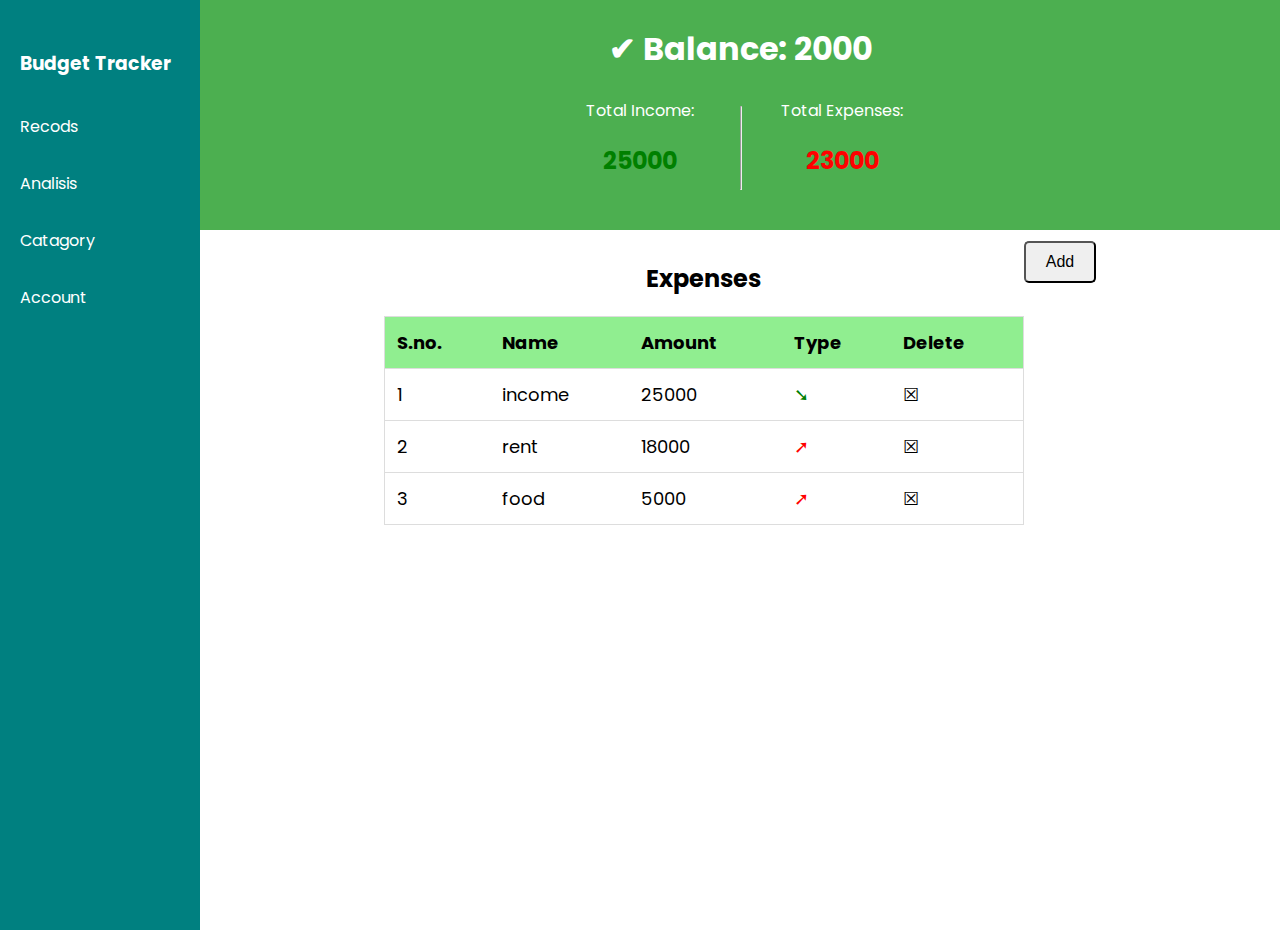
<file: Budget planner/main - Copy/index.html>
<!DOCTYPE html>
<html>
<head>
    <link rel="stylesheet" href="https://fonts.googleapis.com/css?family=Poppins">
<link rel="stylesheet" href="style1.css">

</head>
<body>

<div class="sidebar">
  <h3>Budget Tracker</h3>
  <a href="#">Recods</a>
  <a href="#">Analisis</a>
  <a href="#">Catagory</a>
  <a href="#">Account</a>
</div>

<div class="content">
  <div class="header">
    <h1><date></h1>
        <div class="summary">
            <div>
                <h1>&#10004; Balance:
                    <span id="updatedBal">
                          7000
                      </span>
                </h1>
            </div>
            <br />
            <div class="total">
                <div>
                    Total Income:
                    <div>
                        <h2 style="color: green;"
                            id="updatedInc">
                            25000
                        </h2>
                    </div>
                </div>
                <hr class="verticle" />
                <div>
                    Total Expenses:
                    <div>
                        <h2 style="color: red;" 
                            id="updatedExp">
                            18000
                        </h2>
                    </div>
                </div>
            </div>
        </div>
  </div>
  <div class="root">
    <div id="items">
        <h2>Expenses</h2>
        <table id="table">
            <tr class="titles">
                <th>S.no.</th>
                <th>Name</th>
                <th>Amount</th>
                <th>Type</th>
                <th>Delete</th>
            </tr>
        </table>
    </div>
  
    <div class="container">
        <button id="openDialogBtn">Add</button>
    </div>

    <!-- The Modal Dialog -->
    <div id="myDialog" class="dialog">
        <div class="dialog-content">
            <span class="close">&times;</span>
            <h2>Add new</h2>

            <div class="inputs">
                <div class="inputitem">
                    <p style="width: 9rem">
                        Entry type:
                    </p>
                    <select id='itemType'>
                        <option value="0">Expense</option>
                        <option value="1">Income</option>
                    </select>
                </div>
                <div class="inputitem">
                    <p style="width: 9rem">Name:</p>
                    <input id="name" 
                           type="text"
                           value="" 
                           placeholder="name" />
                </div>
                <div class="inputitem">
                    <p style="width: 9rem">Amount:</p>
                    <input value="0" 
                           id="amount"
                           name="mod" 
                           type="number" 
                           placeholder="amount" />
                </div>
            </div>
            <button onclick="addItem()">
                Add Expense
            </button>
        </div>
    </div>
    
  <!--  <div id="new">
        <h2>Add new</h2>

        <div class="inputs">
            <div class="inputitem">
                <p style="width: 9rem">
                    Entry type:
                </p>
                <select id='itemType'>
                    <option value="0">Expense</option>
                    <option value="1">Income</option>
                </select>
            </div>
            <div class="inputitem">
                <p style="width: 9rem">Name:</p>
                <input id="name" 
                       type="text"
                       value="" 
                       placeholder="name" />
            </div>
            <div class="inputitem">
                <p style="width: 9rem">Amount:</p>
                <input value="0" 
                       id="amount"
                       name="mod" 
                       type="number" 
                       placeholder="amount" />
            </div>
        </div>
        <button onclick="addItem()">
            Add Expense
        </button>
    </div>-->
</div>
<script src="script.js"></script>
</body>
</html>
</file>
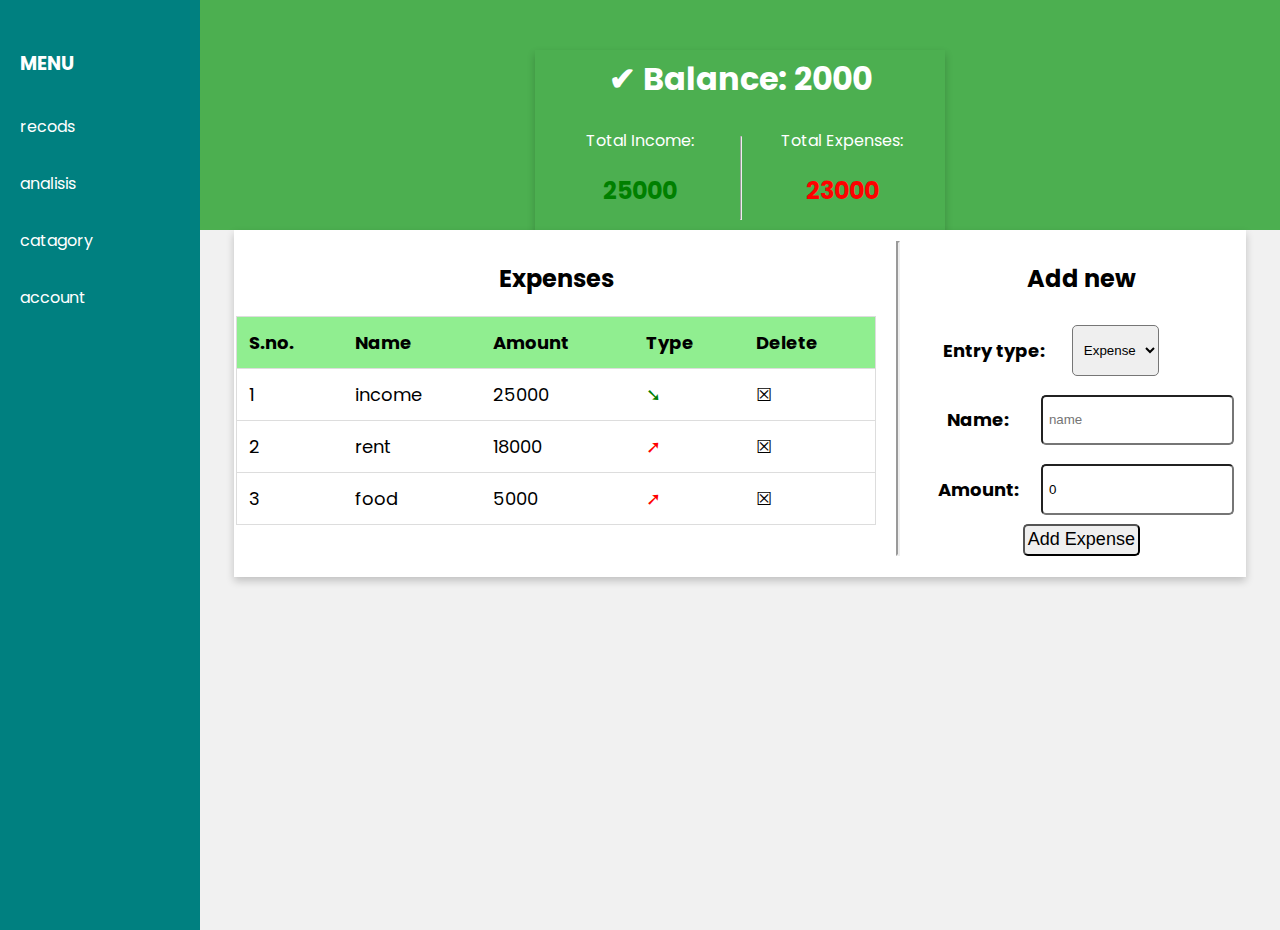
<file: Budget planner/main/index.html>
<!DOCTYPE html>
<html>
<head>
    <link rel="stylesheet" href="https://fonts.googleapis.com/css?family=Poppins">
<link rel="stylesheet" href="style1.css">

</head>
<body>

<div class="sidebar">
  <h3>MENU</h3>
  <a href="#">recods</a>
  <a href="#">analisis</a>
  <a href="#">catagory</a>
  <a href="#">account</a>
</div>

<div class="content">
  <div class="header">
    <h1><date></h1>
        <div class="summary">
            <div>
                <h1>&#10004; Balance:
                    <span id="updatedBal">
                          7000
                      </span>
                </h1>
            </div>
            <br />
            <div class="total">
                <div>
                    Total Income:
                    <div>
                        <h2 style="color: green;"
                            id="updatedInc">
                            25000
                        </h2>
                    </div>
                </div>
                <hr class="verticle" />
                <div>
                    Total Expenses:
                    <div>
                        <h2 style="color: red;" 
                            id="updatedExp">
                            18000
                        </h2>
                    </div>
                </div>
            </div>
        </div>
  </div>
  <div class="root">
    <div id="items">
        <h2>Expenses</h2>
        <table id="table">
            <tr class="titles">
                <th>S.no.</th>
                <th>Name</th>
                <th>Amount</th>
                <th>Type</th>
                <th>Delete</th>
            </tr>
        </table>
    </div>
    <hr class="vertical" />
    <div id="new">
        <h2>Add new</h2>

        <div class="inputs">
            <div class="inputitem">
                <p style="width: 9rem">
                    Entry type:
                </p>
                <select id='itemType'>
                    <option value="0">Expense</option>
                    <option value="1">Income</option>
                </select>
            </div>
            <div class="inputitem">
                <p style="width: 9rem">Name:</p>
                <input id="name" 
                       type="text"
                       value="" 
                       placeholder="name" />
            </div>
            <div class="inputitem">
                <p style="width: 9rem">Amount:</p>
                <input value="0" 
                       id="amount"
                       name="mod" 
                       type="number" 
                       placeholder="amount" />
            </div>
        </div>
        <button onclick="addItem()">
            Add Expense
        </button>
    </div>
</div>
<script src="script.js"></script>
</body>
</html>
</file>
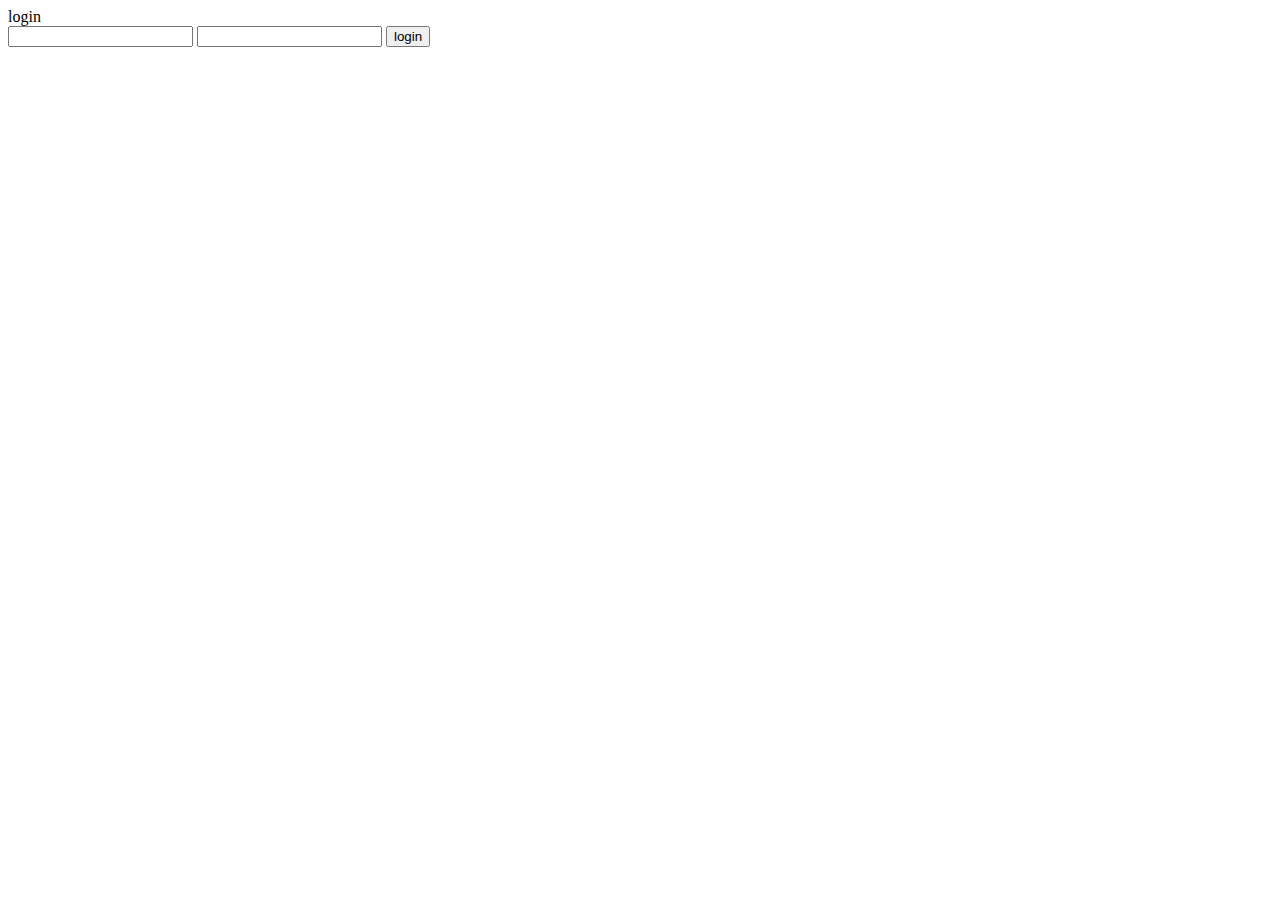
<file: Budget planner/prac/index.html>
<!DOCTYPE html>
<html lang="en">
<head>
    <meta charset="UTF-8">
    <meta name="viewport" content="width=device-width, initial-scale=1.0">
    <title>Document</title>
</head>
<body>
    login
    <form action="p1.php" method="post">
    <input type="text" name="name">
    <input type="number" name="pass">
    <button type="submit">login</button>
</form>
</body>
</html>
</file>
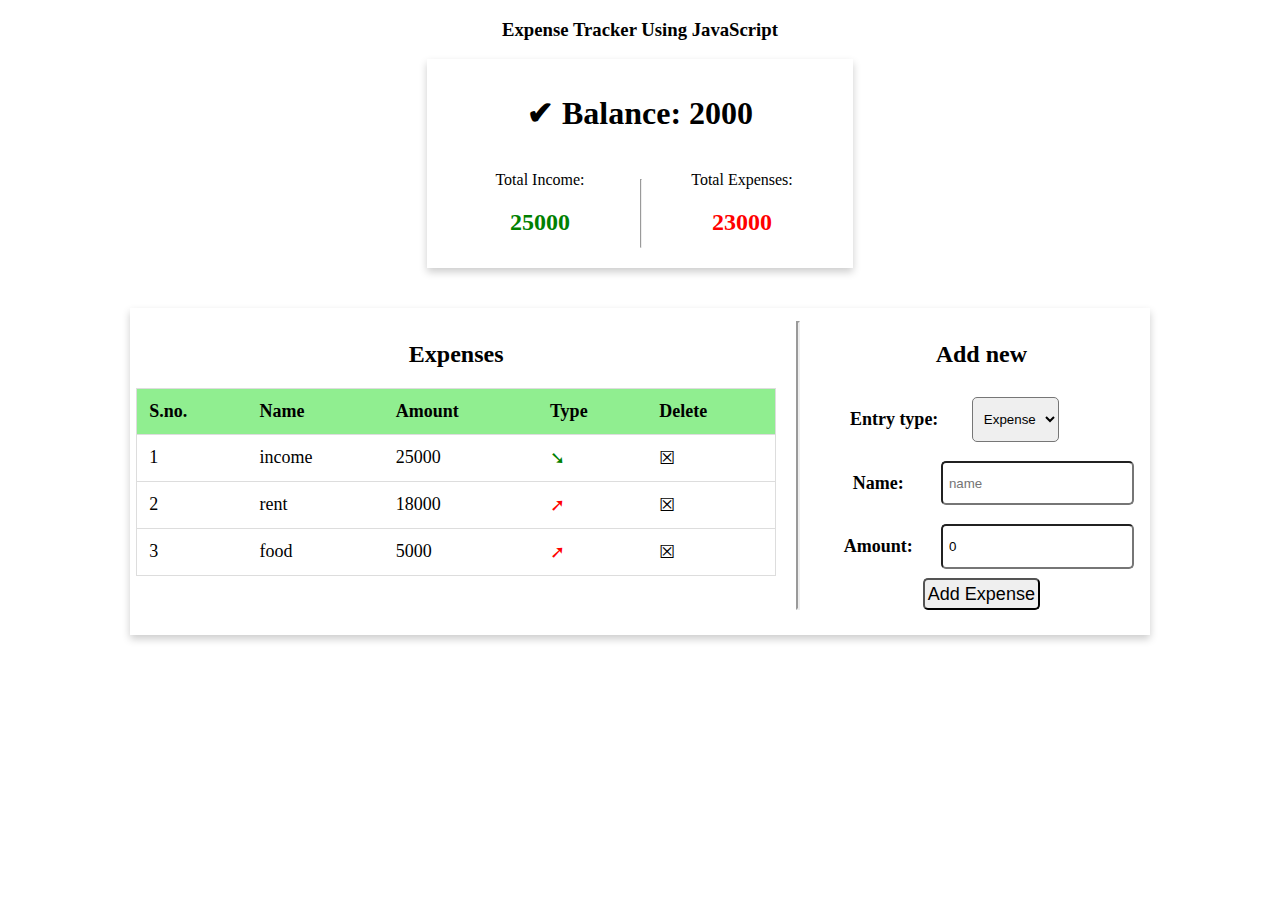
<file: Budget planner/sample from gfg/index.html>
<!-- index.html-->

<!DOCTYPE html>
<html lang="en">

<head>
    <meta charset="UTF-8" />
    <meta name="viewport" 
          content="width=device-width, 
                   initial-scale=1.0" />
    <link rel="stylesheet" 
          href="style.css" />
    <title>Expense Tracker</title>
</head>

<body>
    <div>
        <h3>Expense Tracker Using JavaScript</h3>
    </div>
    <div class="summary">
        <div>
            <h1>&#10004; Balance:
                <span id="updatedBal">
                      7000
                  </span>
            </h1>
        </div>
        <br />
        <div class="total">
            <div>
                Total Income:
                <div>
                    <h2 style="color: green;"
                        id="updatedInc">
                        25000
                    </h2>
                </div>
            </div>
            <hr class="verticle" />
            <div>
                Total Expenses:
                <div>
                    <h2 style="color: red;" 
                        id="updatedExp">
                        18000
                    </h2>
                </div>
            </div>
        </div>
    </div>
    <div class="root">
        <div id="items">
            <h2>Expenses</h2>
            <table id="table">
                <tr class="titles">
                    <th>S.no.</th>
                    <th>Name</th>
                    <th>Amount</th>
                    <th>Type</th>
                    <th>Delete</th>
                </tr>
            </table>
        </div>
        <hr class="vertical" />
        <div id="new">
            <h2>Add new</h2>

            <div class="inputs">
                <div class="inputitem">
                    <p style="width: 9rem">
                        Entry type:
                    </p>
                    <select id='itemType'>
                        <option value="0">Expense</option>
                        <option value="1">Income</option>
                    </select>
                </div>
                <div class="inputitem">
                    <p style="width: 9rem">Name:</p>
                    <input id="name" 
                           type="text"
                           value="" 
                           placeholder="name" />
                </div>
                <div class="inputitem">
                    <p style="width: 9rem">Amount:</p>
                    <input value="0" 
                           id="amount"
                           name="mod" 
                           type="number" 
                           placeholder="amount" />
                </div>
            </div>
            <button onclick="addItem()">
                Add Expense
            </button>
        </div>
    </div>
    <script src="script.js"></script>
</body>

</html>
</file>
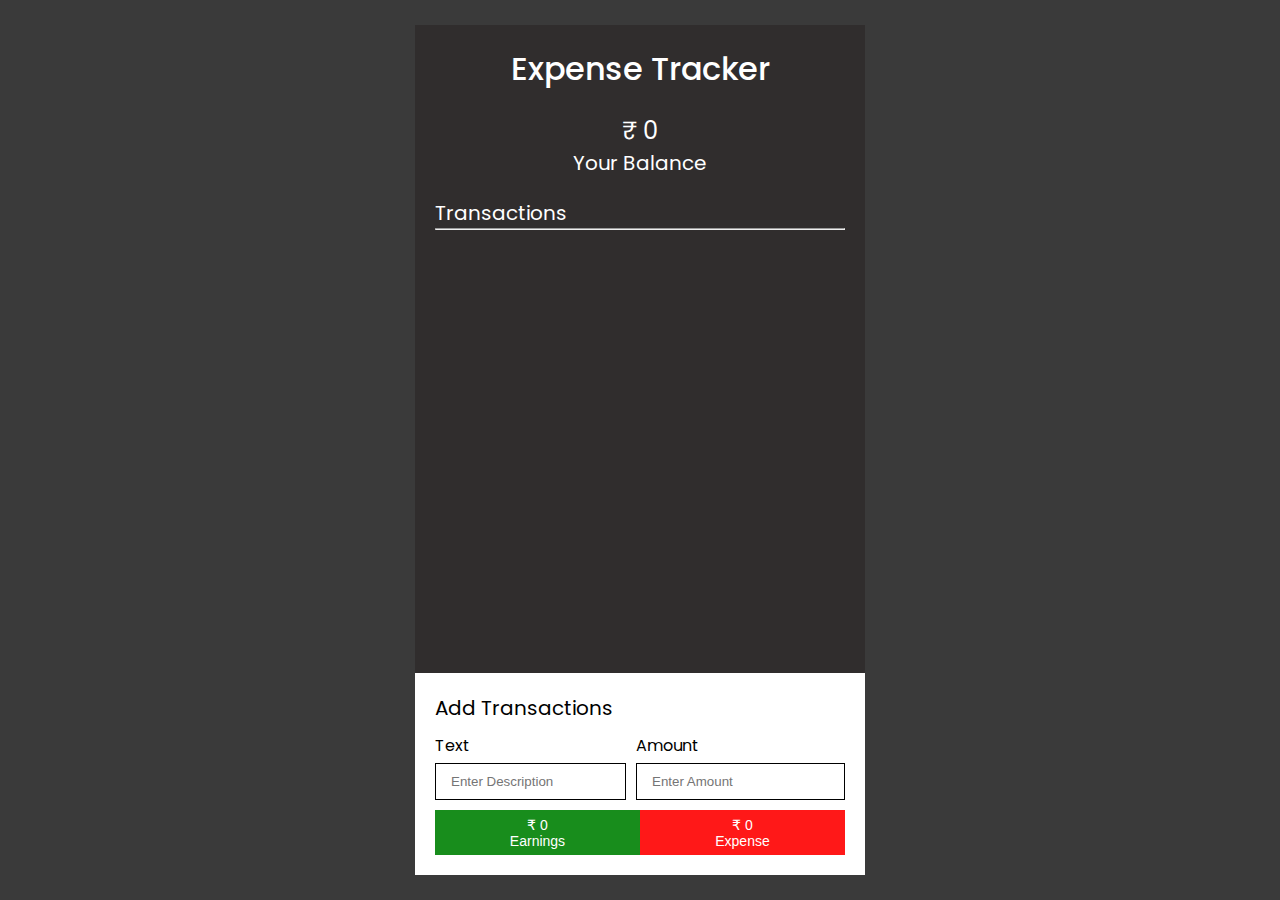
<file: Budget planner/HTML-CSS-JAVASCRIPT-10-PRACTICE-PROJECTS-project8.3/HTML-CSS-JAVASCRIPT-10-PRACTICE-PROJECTS-project8.3/index.html>
<!DOCTYPE html>
<html lang="en">
  <head>
    <meta charset="UTF-8" />
    <meta http-equiv="X-UA-Compatible" content="IE=edge" />
    <meta name="viewport" content="width=device-width, initial-scale=1.0" />
    <title>Expense Tracker</title>
    <link rel="stylesheet" href="style.css" />
    <script src="./index.js" defer></script>
  </head>
  <body>
    <div class="container">
      <div class="box">
        <section class="box_upper">
          <h1>Expense Tracker</h1>

          <div class="balance">
            <h2 id="netAmount">₹0</h2>
            <h3>Your Balance</h3>
          </div>
        </section>

        <div class="transaction_container">
          <h3>Transactions</h3>
          <hr />

          <div class="transactions">
        
          </div>
        </div>
        <section class="transaction_form">
          <h3>Add Transactions</h3>
          <form id="transactionForm">
            <div class="inputs">
              <div class="form_control">
                <label for="text">Text</label>
                <input
                  placeholder="Enter Description"
                  type="text"
                  name="text"
                  id="text"
                />
              </div>
              <div class="form_control">
                <label for="amount">Amount</label>
                <input
                  placeholder="Enter Amount"
                  type="number"
                  name="amount"
                  id="amount"
                />
              </div>
            </div>

            <div class="buttons_container">
              <button type="submit" id="earnBtn">
                <p id="earning">₹0</p>
                <p>Earnings</p>
              </button>
              <button type="submit" id="expBtn">
                <p id="expense">₹0</p>
                <p>Expense</p>
              </button>
            </div>
          </form>
        </section>
      </div>
    </div>
  </body>
</html>
</file>
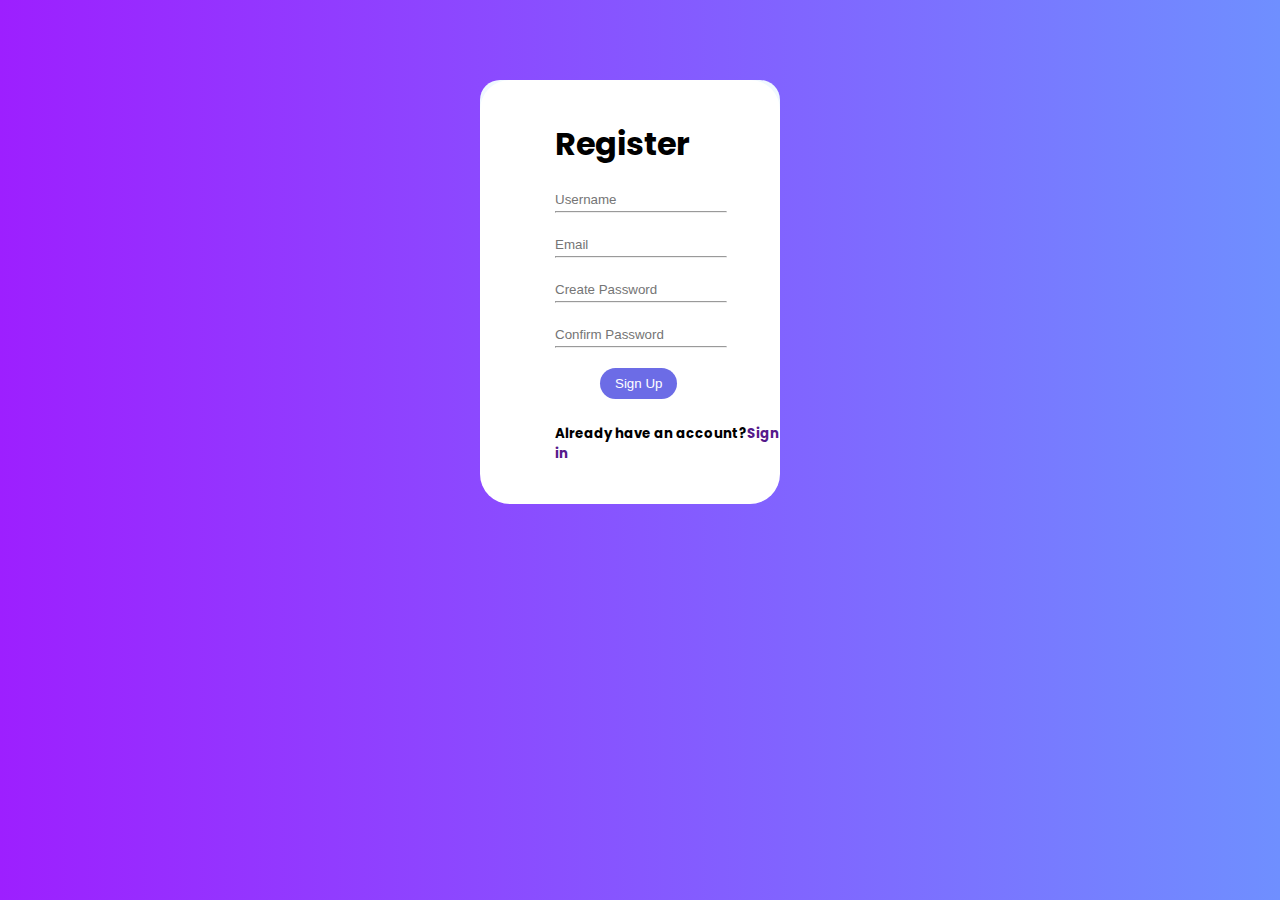
<file: Budget planner/main - Copy/register.html>
<!DOCTYPE html>
<html lang="en">
<head>
    <meta charset="UTF-8">
    <meta name="viewport" content="width=device-width, initial-scale=1.0">
    <title>Register Page</title>
    <link rel="stylesheet" href="style.css">
    <link rel="stylesheet" href="https://fonts.googleapis.com/css?family=Poppins">
</head>
<body>
    <form action="" method="post">
        
        <div class="wholebbox">
            
            <div class="box">
                <h1>Register</h1>
                
                
                <input  class="inputbox" type="text" placeholder="Username" name="usernmae">
<hr>
                
                <input class="inputbox" type="email" placeholder="Email" name="email">
                <hr>
                
                <input class="inputbox" type="password" placeholder="Create Password" name="password">
                <hr>
                
                <input  class="inputbox" type="password" placeholder="Confirm Password">
                <hr>
                
                <button class="btn1" type="submit" align="center">Sign Up</button><br><br>
                <h5>Already have an account?<a href="">Sign in</a></h5>
            </div>
            
        </div>
    </form>
    
</body>
</html>
</file>
<file: Budget planner/main - Copy/style1.css>
body {
    margin: 0;
    padding: 0;
    font-family: 'Poppins';
  }
  
  .sidebar {
    background-color: #008080;
    color: white;
    height: 100vh;
    width: 200px;
    position: fixed;
    top: 0;
    left: 0;
    padding-top: 30px;
  }
  
  .sidebar h3 {
    margin-left: 20px;
    margin-bottom: 20px;
  }
  
  .sidebar a {
    display: block;
    color: white;
    padding: 16px 20px;
    text-decoration: none;
    cursor: pointer;
  }
  
  .sidebar a:hover {
    background-color: #225c00;
  }
  
  .content {
    margin-left: 200px;
    padding-top: 30px;
    background-color: #ffffff;
    height: 100vh;
  }
  
  .header {
    background-color: #4CAF50;
    color: white;
    padding: 50px;
    margin-top: -30px;
    height: 130px;
    text-align: center;
  }
  
  .header h1 {
    margin: 0;
  }
  
  .button {
    background-color: #4CAF50;
    color: white;
    padding: 10px 20px;
    border: none;
    border-radius: 5px;
    cursor: pointer;
    margin-top: 20px;
    display: block;
    margin-left: auto;
    margin-right: auto;
    width: 100px;
  }
  
  .button:hover {
    background-color: #3e8e41;
  }
  
  .input-field {
    margin-top: 20px;
    margin-bottom: 20px;
  }
  
  .input-field label {
    display: block;
    margin-bottom: 5px;
  }
  
  .input-field input {
    width: 100%;
    padding: 10px;
    border: 1px solid #ccc;
    border-radius: 5px;
  }
  
  .input-field textarea {
    width: 100%;
    height: 100px;
    padding: 10px;
    border: 1px solid #ccc;
    border-radius: 5px;
  }
  .summary {
    width: 25rem;
    display: flex;
    flex-direction: column;
    text-align: center;
    margin: -30px auto;
    margin-bottom: 20px;
    padding: 0.5%;
  
    /*box-shadow: 0 4px 8px 0 rgba(0, 0, 0, 0.2);*/
}


.total {
    display: flex;
    flex-direction: row;
    margin: auto;
}

.total>div {
    width: 200px;
}
.root {
    width: fit-content;
    background-color: white;
    display: flex;
    margin: auto;
    padding: 2%;
    padding-top: 1%;
    justify-content: center;
    text-align: center;
    border-width: 6px;
    border: 6px grey;
    box-sizing: content-box;
   /* box-shadow: 0 4px 8px 0 rgba(0, 0, 0, 0.2);*/
    min-height: 30vh;
}
.vertical {
    color: rgb(35, 35, 106);
    margin: 0 2%;
    border-width: 2px;
}

/* Style for table*/
#table {
    border-collapse: collapse;
    width: 50vw;
    border: 1px solid #ddd;
    font-size: 18px;
}

/* Table */
#table th,
#table td {
    text-align: left;
    padding: 12px;
}

/* Table row */
#table tr {
    border-bottom: 1px solid #ddd;
}

/* Headings*/
#table tr.titles {
    background-color: lightgreen;
}
/* Headings*/
#table tr.titles {
    background-color: lightgreen;
}

/* Style for each input item */
.inputitem {
    display: flex;
    flex-direction: row;
    font-weight: bolder;
    font-size: large;
    padding: 1%;
}

input,
select,
option {
    padding: 2%;
    border-radius: 5px;
    margin: 2%;
}

button {
    font-size: large;
    border-radius: 5px;
    padding: 1%;
}

.zoom {
    color: black;
    transition: transform .2s;

}

.zoom:hover {
    transform: scale(1.23);
    cursor: pointer;
    color: rgb(255, 0, 0);
}


.container {
  text-align: center;
}

#openDialogBtn {
  padding: 10px 20px;
    font-size: 16px;
    cursor: pointer;
  
}

.dialog {
  display: none; /* Hidden by default */
  position: fixed;
  z-index: 1;
  left: 0;
  top: 0;
  width: 100%;
  height: 100%;
  overflow: auto;
  background-color: rgb(0,0,0);
  background-color: rgba(0,0,0,0.4);
  padding-top: 60px;
}

.dialog-content {
  background-color: #fff;
  margin: 5% auto;
  padding: 20px;
  border: 1px solid #888;
  width: 80%;
  max-width: 500px;
  text-align: center;
  box-shadow: 0px 4px 8px 0px rgba(0,0,0,0.2);
  animation: animatetop 0.4s;
}

@keyframes animatetop {
  from {top: -300px; opacity: 0;}
  to {top: 0; opacity: 1;}
}

.close {
  color: #aaa;
  float: right;
  font-size: 28px;
  font-weight: bold;
}

.close:hover,
.close:focus {
  color: black;
  text-decoration: none;
  cursor: pointer;
}
.dialog-content button {
  position: absolute;
  bottom: 20px; /* Adjust this value as needed */
  left: 50%;
  transform: translateX(-50%);
  padding: 10px 20px;
  font-size: 16px;
  cursor: pointer;
}
</file>
<file: Budget planner/main/style1.css>
body {
    margin: 0;
    padding: 0;
    font-family: 'Poppins';
  }
  
  .sidebar {
    background-color: #008080;
    color: white;
    height: 100vh;
    width: 200px;
    position: fixed;
    top: 0;
    left: 0;
    padding-top: 30px;
  }
  
  .sidebar h3 {
    margin-left: 20px;
    margin-bottom: 20px;
  }
  
  .sidebar a {
    display: block;
    color: white;
    padding: 16px 20px;
    text-decoration: none;
    cursor: pointer;
  }
  
  .sidebar a:hover {
    background-color: #555;
  }
  
  .content {
    margin-left: 200px;
    padding-top: 30px;
    background-color: #f1f1f1;
    height: 100vh;
  }
  
  .header {
    background-color: #4CAF50;
    color: white;
    padding: 50px;
    margin-top: -30px;
    height: 130px;
    text-align: center;
  }
  
  .header h1 {
    margin: 0;
  }
  
  .button {
    background-color: #4CAF50;
    color: white;
    padding: 10px 20px;
    border: none;
    border-radius: 5px;
    cursor: pointer;
    margin-top: 20px;
    display: block;
    margin-left: auto;
    margin-right: auto;
    width: 100px;
  }
  
  .button:hover {
    background-color: #3e8e41;
  }
  
  .input-field {
    margin-top: 20px;
    margin-bottom: 20px;
  }
  
  .input-field label {
    display: block;
    margin-bottom: 5px;
  }
  
  .input-field input {
    width: 100%;
    padding: 10px;
    border: 1px solid #ccc;
    border-radius: 5px;
  }
  
  .input-field textarea {
    width: 100%;
    height: 100px;
    padding: 10px;
    border: 1px solid #ccc;
    border-radius: 5px;
  }
  .summary {
    width: 25rem;
    display: flex;
    flex-direction: column;
    text-align: center;
    margin: auto;
    margin-bottom: 20px;
    padding: 0.5%;
    box-shadow: 0 4px 8px 0 rgba(0, 0, 0, 0.2);
}


.total {
    display: flex;
    flex-direction: row;
    margin: auto;
}

.total>div {
    width: 200px;
}
.root {
    width: fit-content;
    background-color: white;
    display: flex;
    margin: auto;
    padding: 2%;
    padding-top: 1%;
    justify-content: center;
    text-align: center;
    border-width: 6px;
    border: 6px grey;
    box-sizing: content-box;
    box-shadow: 0 4px 8px 0 rgba(0, 0, 0, 0.2);
    min-height: 30vh;
}
.vertical {
    color: rgb(35, 35, 106);
    margin: 0 2%;
    border-width: 2px;
}

/* Style for table*/
#table {
    border-collapse: collapse;
    width: 50vw;
    border: 1px solid #ddd;
    font-size: 18px;
}

/* Table */
#table th,
#table td {
    text-align: left;
    padding: 12px;
}

/* Table row */
#table tr {
    border-bottom: 1px solid #ddd;
}

/* Headings*/
#table tr.titles {
    background-color: lightgreen;
}
/* Headings*/
#table tr.titles {
    background-color: lightgreen;
}

/* Style for each input item */
.inputitem {
    display: flex;
    flex-direction: row;
    font-weight: bolder;
    font-size: large;
    padding: 1%;
}

input,
select,
option {
    padding: 2%;
    border-radius: 5px;
    margin: 2%;
}

button {
    font-size: large;
    border-radius: 5px;
    padding: 1%;
}

.zoom {
    color: black;
    transition: transform .2s;

}

.zoom:hover {
    transform: scale(1.23);
    cursor: pointer;
    color: rgb(255, 0, 0);
}
</file>
<file: Budget planner/sample from gfg/style.css>
/* style.css*/

/* Style to body tag*/
body {
    display: flexbox;
    text-align: center;
    align-items: center;
}

/* Style to expense summary */
.summary {
    width: 25rem;
    display: flex;
    flex-direction: column;
    text-align: center;
    margin: auto;
    margin-bottom: 40px;
    padding: 1%;
    box-shadow: 0 4px 8px 0 rgba(0, 0, 0, 0.2);
}


.total {
    display: flex;
    flex-direction: row;
    margin: auto;
}

.total>div {
    width: 200px;
}

/* Style for the expense table and input form*/
.root {
    width: fit-content;
    background-color: white;
    display: flex;
    margin: auto;
    padding: 2%;
    padding-top: 1%;
    justify-content: center;
    text-align: center;
    border-width: 6px;
    border: 6px grey;
    box-sizing: content-box;
    box-shadow: 0 4px 8px 0 rgba(0, 0, 0, 0.2);
    min-height: 30vh;
}


/* Style for the verticle bar*/
.vertical {
    color: rgb(35, 35, 106);
    margin: 0 2%;
    border-width: 2px;
}

/* Style for table*/
#table {
    border-collapse: collapse;
    width: 50vw;
    border: 1px solid #ddd;
    font-size: 18px;
}

/* Table */
#table th,
#table td {
    text-align: left;
    padding: 12px;
}

/* Table row */
#table tr {
    border-bottom: 1px solid #ddd;
}

/* Headings*/
#table tr.titles {
    background-color: lightgreen;
}

/* Style for each input item */
.inputitem {
    display: flex;
    flex-direction: row;
    font-weight: bolder;
    font-size: large;
    padding: 1%;
}

input,
select,
option {
    padding: 2%;
    border-radius: 5px;
    margin: 2%;
}

button {
    font-size: large;
    border-radius: 5px;
    padding: 1%;
}

.zoom {
    color: black;
    transition: transform .2s;

}

.zoom:hover {
    transform: scale(1.23);

    color: rgb(255, 0, 0);
}
</file>
<file: Budget planner/HTML-CSS-JAVASCRIPT-10-PRACTICE-PROJECTS-project8.3/HTML-CSS-JAVASCRIPT-10-PRACTICE-PROJECTS-project8.3/style.css>
@import url("https://fonts.googleapis.com/css2?family=Poppins:wght@100;200;300;400;500;600;700&display=swap");
:root {
  --primary: #3a3a3a;
  --primary-dark: #302d2d;
  --green: #008104;
  --red: #ff0000;
}

* {
  margin: 0;
  padding: 0;
  box-sizing: border-box;
}

html {
  font-family: "Poppins", sans-serif;
}

body {
  background-color: var(--primary);
}

.container {
  display: grid;
  place-items: center;
  height: 100vh;
}

.box {
  background-color: white;
  width: 450px;
  height: 850px;
  padding: 20px;
  background-color: var(--primary-dark);
  color: white;
  position: absolute;
}
p {
  font-size: 14px;
}
h1 {
  font-weight: 500;
  font-size: 32px;
}
h2 {
  font-weight: 400;
  font-size: 24px;
}
h3 {
  font-weight: 400;
  font-size: 20px;
}

.box_upper,
.balance {
  display: flex;
  flex-direction: column;
  align-items: center;
}

.balance {
  margin-top: 20px;
}

.transaction_container {
  margin-top: 20px;
}

.transactions {
  margin-top: 10px;
  display: flex;
  flex-direction: column;
  gap: 10px;
}
.transaction {
  background-color: white;
  color: black;
  display: flex;
  flex-direction: column;
}
.transaction .left {
  padding: 7px;
  flex-grow: 1;
  display: flex;
  justify-content: space-between;
  align-items: center;
}
.content {
  display: flex;
}
.lower {
  padding: 10px;
  gap: 10px;
  display: none;
}
.lower img {
  height: 20px;
}
.showTransaction {
  display: flex;
}
.status {
  display: grid;
  place-items: center;
  color: white;
  min-height: 40px;
  min-width: 40px;
}
.credit {
  background-color: var(--green);
}
.debit {
  background-color: var(--red);
}

.transaction_form {
  background-color: white;
  position: absolute;
  bottom: 0;
  left: 0;
  width: 100%;
  color: black;
  padding: 20px;
}
.transaction_form h3 {
  margin-bottom: 10px;
}

.form_control {
  display: flex;
  flex-direction: column;
  gap: 5px;
}
.form_control:first-child {
  flex: 2;
}
.inputs {
  display: flex;
  gap: 10px;
}
form input {
  padding: 10px 15px;
  outline: 1px solid transparent;
  border: 1px solid black;
  width: 100%;
}
form input:focus-visible {
  outline: 1px solid var(--primary-dark);
  border: 1px solid var(--primary-dark);
}

.buttons_container {
  display: flex;
  margin-top: 10px;
}
.buttons_container button {
  width: 100%;
  height: 45px;
  color: white;
  border: none;
  opacity: 0.9;
  transition: 0.3s ease-in-out;
  cursor: pointer;
}
.buttons_container button:hover {
  opacity: 1;
  transition: 0.3s ease-in-out;
}

#earnBtn {
  background-color: var(--green);
}
#expBtn {
  background-color: var(--red);
}

@media (max-width: 500px) {
  .box {
    width: 95%;
  }
}
</file>
<file: Budget planner/main - Copy/style.css>
*{
    padding: 0;
    margin: 0;
}

 body{
    background-image: linear-gradient(to left, #6F8FFF, #9D1FFF) ;
    font-family: 'poppins';
    
} 
.wholebbox{
    height: 300px;
    width: 300px;
    background-color: aliceblue;
    border-radius: 20px;
    margin-top: 5rem;
    margin-left: 30rem;
    margin-right: 5rem;
    backdrop-filter: blur(15x);
}
 
/* for h1 write which is register */



/* for input texts */
.inputfor{
    padding: 20px 15px 30px 30px;
    border-radius: 4px;
    border-style: none;
    margin-top: 10px;
    margin-left: 30px;
    
    
    
}


.box{
    
    background-color: rgb(255, 255, 255);
    
    border-radius: 30px;
    align-items: center;
    padding:40px 0px 40px 75px
}

.inputbox{
    padding: 4px 0;
    border-radius: 4px;
    border-style: none;
    margin-top: 20px;
    
}

/* for button */

.btn1{
    align-items: center;
    margin-left: 45px;
    padding: 8px 15px 8px 15px;
    border-radius: 25px;
    border-style: none;
    background-color: #6c6ce6;
    color: white;
    margin-top: 20px;
    
}

.btn1:hover{
    background-color: #080881;
}

hr{
    width: 170px;
}

a{
    text-decoration: none;
}
</file>
